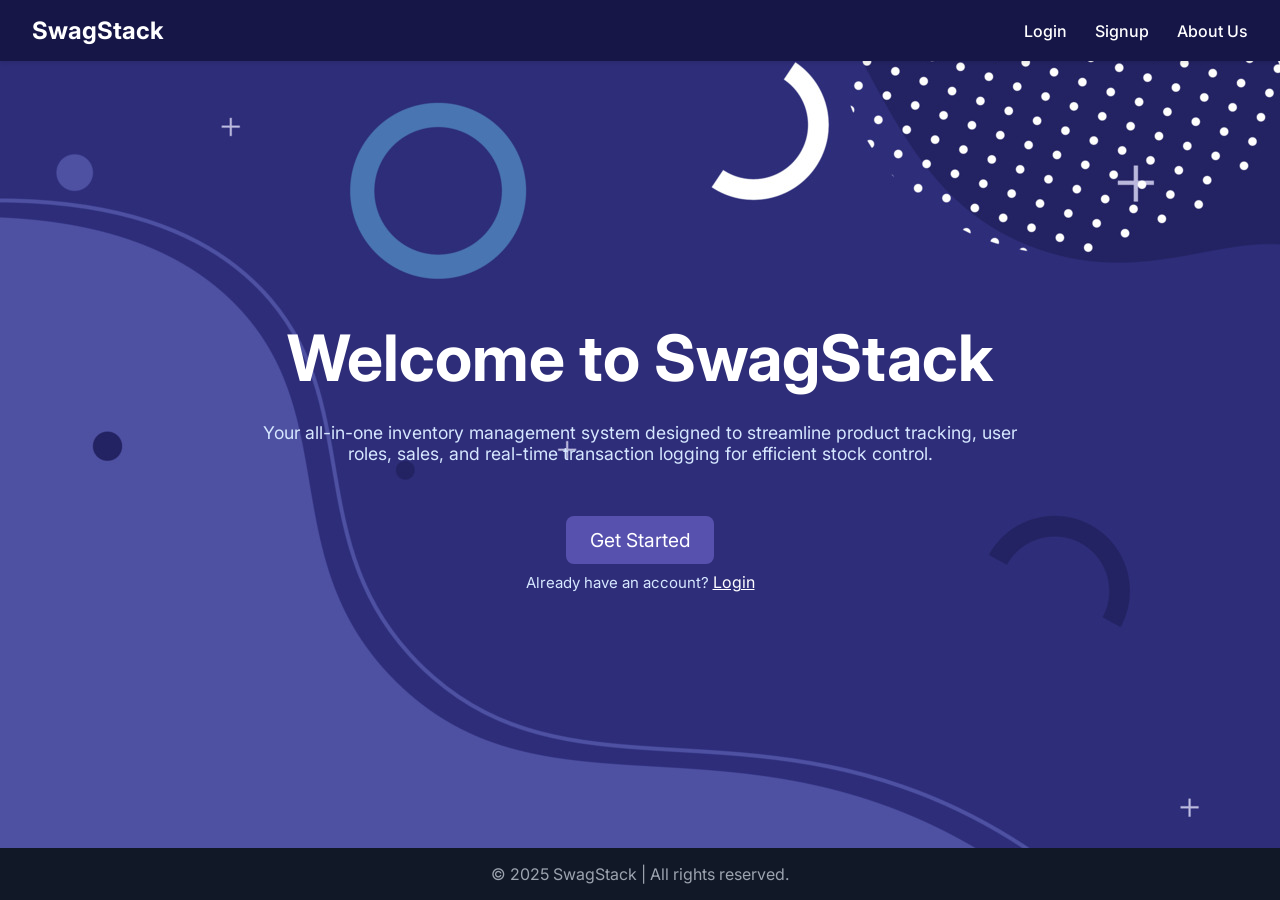
<file: public/index.html>
<!DOCTYPE html>
<html lang="en">
<head>
  <meta charset="UTF-8" />
  <meta name="viewport" content="width=device-width, initial-scale=1.0" />
  <title>SwagStack Inventory System</title>
  <link rel="preconnect" href="https://fonts.googleapis.com">
  <link rel="preconnect" href="https://fonts.gstatic.com" crossorigin>
  <link href="https://fonts.googleapis.com/css2?family=Inter:wght@400;600;700&display=swap" rel="stylesheet">
  <link rel="stylesheet" href="./styles/index.css" />
</head>
<body>
  <header>
    <h1>SwagStack</h1>
    <nav>
      <a href="login.html">Login</a>
      <a href="signup.html">Signup</a>
      <a href="about.html">About Us</a>
    </nav>
  </header>

  <main>
    <h2 style="padding: 10px;">Welcome to SwagStack</h2>
    <p>Your all-in-one inventory management system designed to streamline product tracking, user roles, sales, and real-time transaction logging for efficient stock control.</p>
    <button class="cta-button" onclick="document.location='signup.html'">Get Started</button>
    <p style="font-size: 15px; padding: 8px;">Already have an account? <a href="login.html">Login</a></p>
  </main>

  <footer>
    &copy; 2025 SwagStack | All rights reserved.
  </footer>
</body>
</html>
</file>
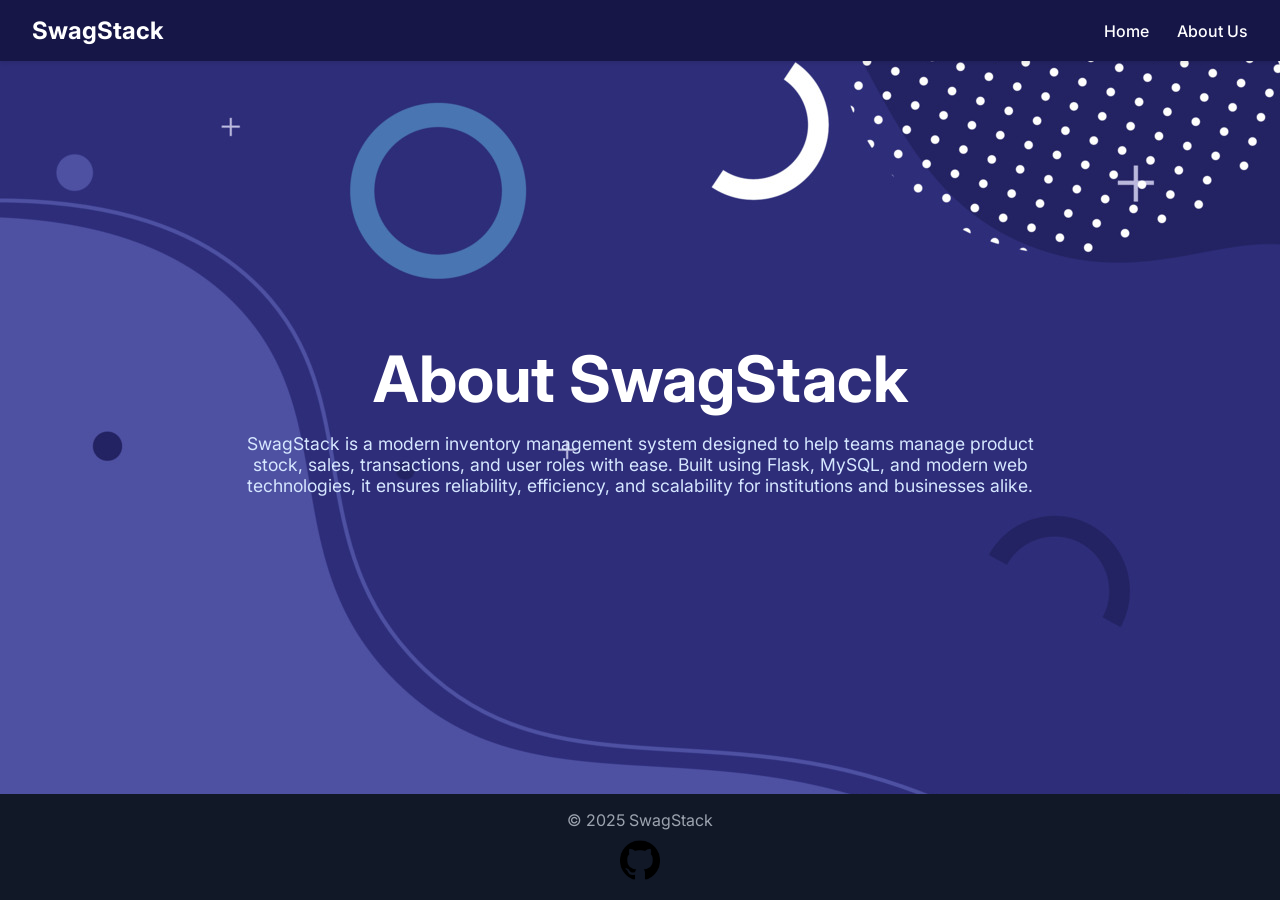
<file: public/about.html>
<!DOCTYPE html>
<html lang="en">

<head>
    <meta charset="UTF-8" />
    <meta name="viewport" content="width=device-width, initial-scale=1.0" />
    <title>About Us | SwagStack</title>
    <link href="https://fonts.googleapis.com/css2?family=Inter:wght@400;600&display=swap" rel="stylesheet" />
    <link rel="stylesheet" href="./styles/index.css" />
</head>

<body>
    <header>
        <h1>SwagStack</h1>
        <nav>
            <a href="index.html">Home</a>
            <a href="about.html">About Us</a>
        </nav>
    </header>

    <main>
        <h2>About SwagStack</h2>
        <p>
            SwagStack is a modern inventory management system designed to help teams
            manage product stock, sales, transactions, and user roles with ease.
            Built using Flask, MySQL, and modern web technologies, it ensures
            reliability, efficiency, and scalability for institutions and businesses
            alike.
        </p>
    </main>

    <footer>
        <span>&copy; 2025 SwagStack</span>
        <a href="https://github.com/sudiirkumar/SwagStack" target="_blank">
            <img src="./assests/github.png" height="40px" alt="GitHub" class="github-logo" />
        </a>
    </footer>
</body>
</html>
</file>
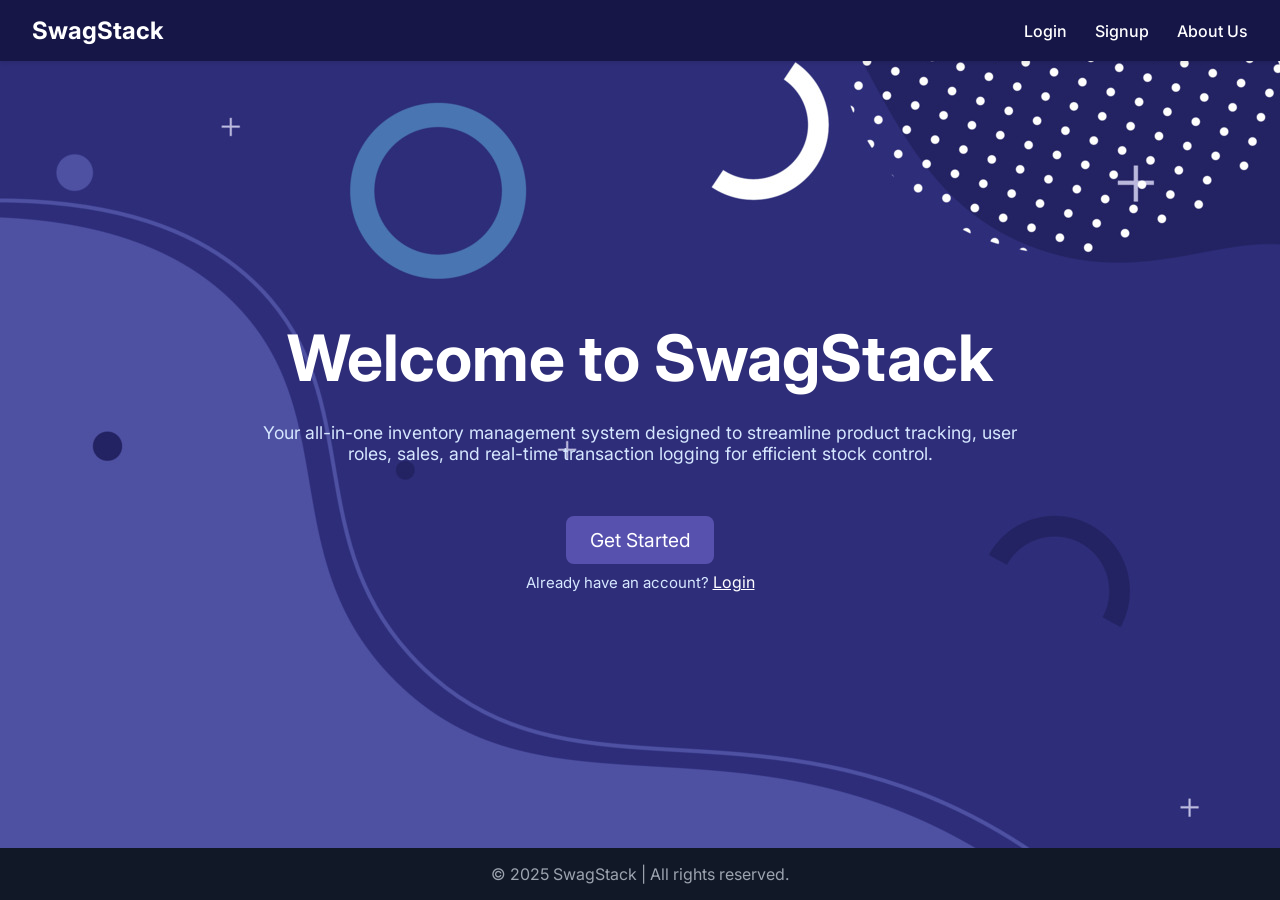
<file: public/dashboard.html>
<!DOCTYPE html>
<html lang="en">

<head>
    <meta charset="UTF-8">
    <meta name="viewport" content="width=device-width, initial-scale=1.0">
    <title>SwagStack - Dashboard</title>
    <link href="https://fonts.googleapis.com/css2?family=Inter:wght@400;600&display=swap" rel="stylesheet">
    <link rel="stylesheet" href="https://cdnjs.cloudflare.com/ajax/libs/font-awesome/6.0.0-beta3/css/all.min.css">
    <style>
        body {
            margin: 0;
            font-family: 'Inter', sans-serif;
            background-color: #f4f6f8;
            color: #333;
        }

        header {
            background-color: #1f2937;
            padding: 20px 40px;
            color: #fff;
            display: flex;
            justify-content: space-between;
            align-items: center;
        }

        header h1 {
            margin: 0;
            font-size: 24px;
        }

        nav a {
            color: #fff;
            text-decoration: none;
            margin-left: 20px;
            font-weight: 500;
        }

        .container {
            padding: 40px;
            display: flex;
            justify-content: center;
        }

        .grid {
            display: flex;
            flex-wrap: wrap;
            justify-content: center;
            gap: 30px;
            max-width: 960px;
            width: 100%;
        }

        .card {
            background-color: #fff;
            border-radius: 16px;
            box-shadow: 0 4px 20px rgba(0, 0, 0, 0.05);
            padding: 40px 30px;
            text-align: center;
            transition: transform 0.2s ease;
            height: 180px;
            width: 240px;
        }

        .card:hover {
            transform: translateY(-5px);
            box-shadow: 0 18px 30px rgba(0, 0, 0, 0.1);
        }

        .card h2 {
            margin: 10px 0 5px;
            font-size: 22px;
        }

        .card p {
            color: #555;
            font-size: 14px;
        }

        .card a {
            text-decoration: none;
            color: #1f2937;
            font-weight: 600;
        }

        .card i {
            font-size: 32px;
            margin-bottom: 12px;
            color: #1f2937;
        }
        #logout_btn {
            background-color: #ef4444;
            color: white;
            padding: 10px 20px;
            border-radius: 5px;
            text-decoration: none;
            font-weight: bold;
        }
        #logout_btn:hover {
            background-color: #dc2626;
        }
        #isAdmin {
            background-color: #ffffff;
            color: rgb(0, 0, 0);
            padding: 10px 20px;
            border-radius: 2px;
            text-decoration: none;
            font-weight: bold;
        }
        .hidden {
            display: none;
        }
    </style>
</head>

<body>
    <header>
        <h1>SwagStack</h1>
        <p id="isAdmin"></p>
        <nav>
            <a href="#" id="logout_btn">Logout</a>
        </nav>
    </header>

    <div class="container">
        <div class="grid">
            <div class="card">
                <a href="#" id="inventory">
                    <i class="fas fa-box"></i>
                    <h2>Inventory</h2>
                    <p>Track, add or modify product stock</p>
                </a>
            </div>
            <div class="card">
                <a href="#" id="sales">
                    <i class="fas fa-shopping-cart"></i>
                    <h2>Sales & Orders</h2>
                    <p>Manage product sales and orders</p>
                </a>
            </div>
            <div class="card hidden" id="transactions_div">
                <a href="#" id="transactions">
                    <i class="fas fa-history"></i>
                    <h2>Transaction Logs</h2>
                    <p>View all stock changes and activities</p>
                </a>
            </div>
            <div class="card">
                <a href="#" id="customer">
                    <i class="fas fa-chart-pie"></i>
                    <h2>Manage Customer</h2>
                    <p>Add, Remove and Edit Customer details</p>
                </a>
            </div>
            <!-- <div class="card hidden" id="reports">
                <a href="#">
                    <i class="fas fa-file-alt"></i>
                    <h2>Reports</h2>
                    <p>Download sales and inventory reports</p>
                </a>
            </div> -->
            <div class="card hidden" id="users_div">
                <a href="#" id="users">
                    <i class="fas fa-file-alt"></i>
                    <h2>Manage Users</h2>
                    <p>Manage all the users and their priviledges</p>
                </a>
            </div>
        </div>
    </div>
    <script src="./scripts/dashboard.js"></script>
</body>

</html>
</file>
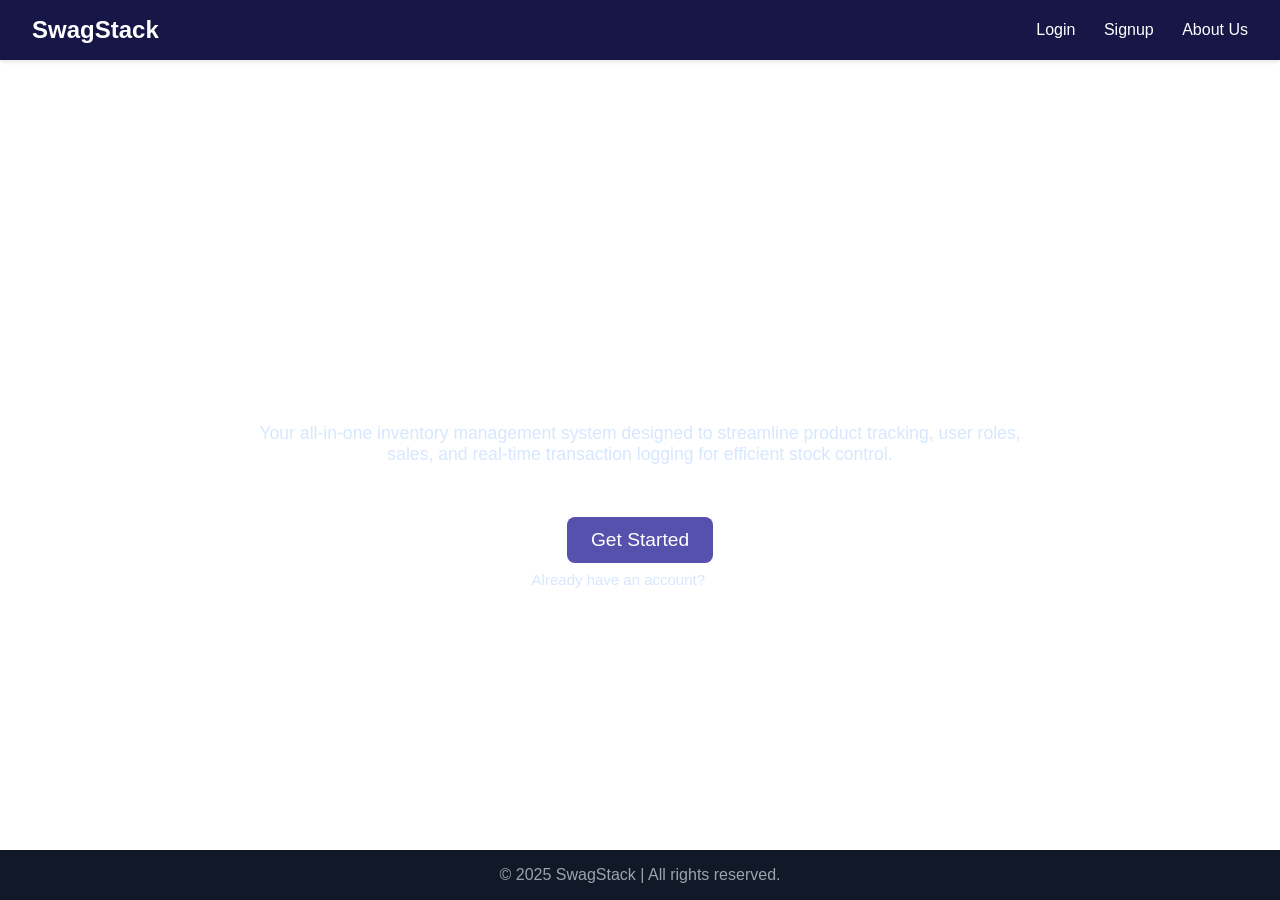
<file: public/inventory.html>
<!DOCTYPE html>
<html lang="en">
<head>
  <meta charset="UTF-8">
  <meta name="viewport" content="width=device-width, initial-scale=1.0">
  <title>SwagStack Inventory</title>
  <link rel="stylesheet" href="./styles/inventory.css">
</head>
<body>
  <div class="inventory-container">
    <h1>Inventory Management</h1>
    <div class="inventory-actions">
      <button onclick="openAddProductModal()">➕ Add New Product</button>
      <button onclick="loadProducts()">🔁 Refresh</button>
    </div>
    <table>
      <thead>
        <tr><th>ID</th><th>Name</th><th>Category</th><th>Price</th><th>Stock Qty</th><th>Last Updated</th><th>Actions</th></tr>
      </thead>
      <tbody id="product-table-body"></tbody>
    </table>
  </div>

  <div id="editModal" class="modal" style="display: none;">
    <div class="modal-content">
      <span class="close" onclick="closeEditModal()">&times;</span>
      <h2>Edit Product</h2>
      <form id="editProductForm">
        <input type="hidden" id="editProductId">
        <label>Name:</label><input type="text" id="editName" required><br>
        <label>Category:</label><input type="text" id="editCategory" required><br>
        <label>Price:</label><input type="number" id="editPrice" required><br>
        <label>Quantity:</label><input type="number" id="editQuantity" required><br>
        <button type="submit">Save</button>
      </form>
    </div>
  </div>

  <script src="./scripts/inventory.js"></script>
</body>
</html>
</file>
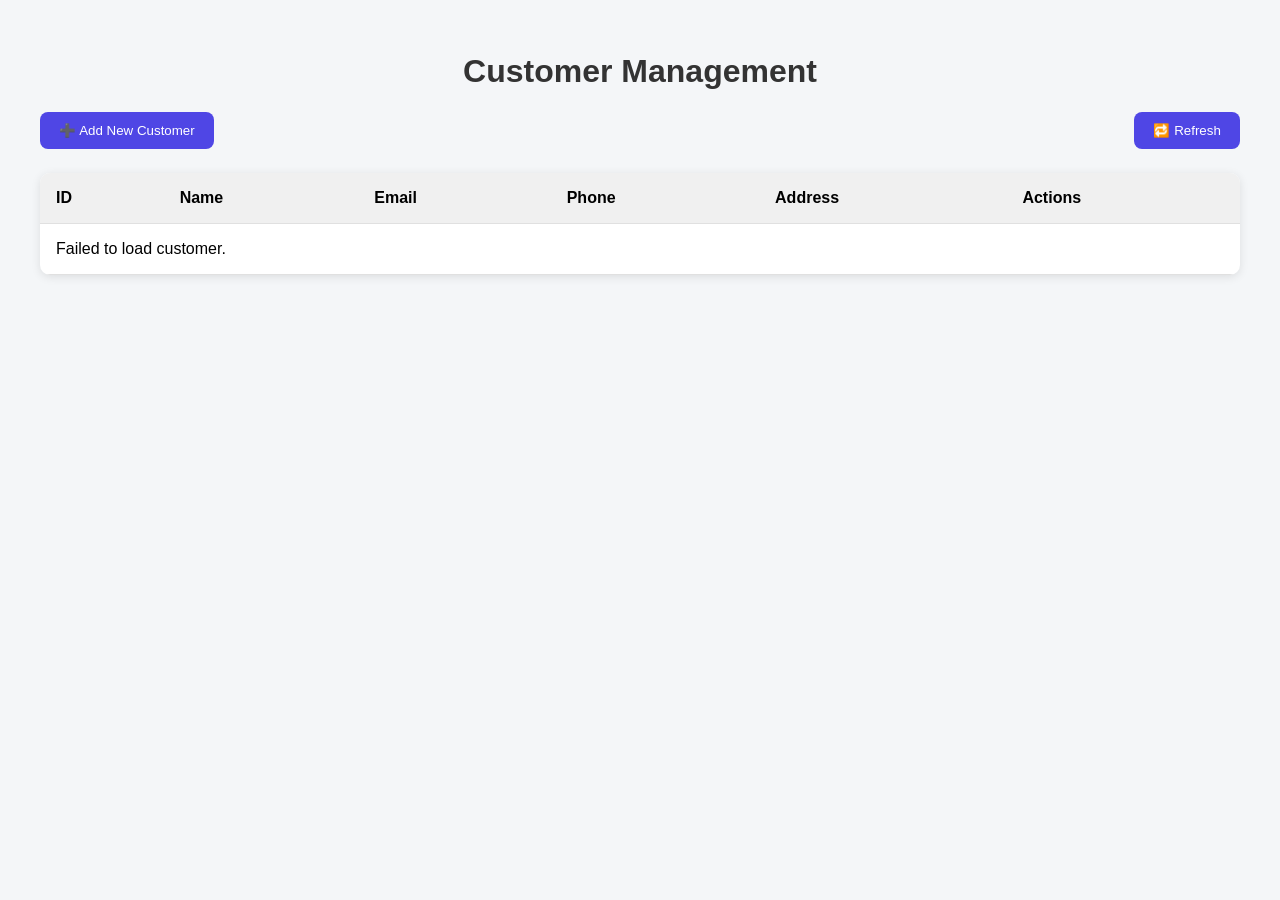
<file: public/manage-customer.html>
<!DOCTYPE html>
<html lang="en">
<head>
  <meta charset="UTF-8">
  <meta name="viewport" content="width=device-width, initial-scale=1.0">
  <title>Manage Customers</title>
  <link rel="stylesheet" href="./styles/manage-customer.css">
</head>
<body>
  <div class="inventory-container">
    <h1>Customer Management</h1>
    <div class="inventory-actions">
      <button onclick="openAddProductModal()">➕ Add New Customer</button>
      <button onclick="loadCustomer()">🔁 Refresh</button>
    </div>
    <table>
      <thead>
        <tr><th>ID</th><th>Name</th><th>Email</th><th>Phone</th><th>Address</th><th>Actions</th></tr>
      </thead>
      <tbody id="product-table-body"></tbody>
    </table>
  </div>

  <div id="editModal" class="modal" style="display: none;">
    <div class="modal-content">
      <span class="close" onclick="closeEditModal()">&times;</span>
      <h2>Edit Customer</h2>
      <form id="editProductForm">
        <input type="hidden" id="editProductId">
        <label>Name:</label><input type="text" id="editName" required><br>
        <label>Email:</label><input type="text" id="editCategory" required><br>
        <label>Phone:</label><input type="number" id="editPrice" required><br>
        <label>Address:</label><input type="text" id="editQuantity" required><br>
        <button type="submit">Save</button>
      </form>
    </div>
  </div>

  <script src="./scripts/manage-customer.js"></script>
</body>
</html>
</file>
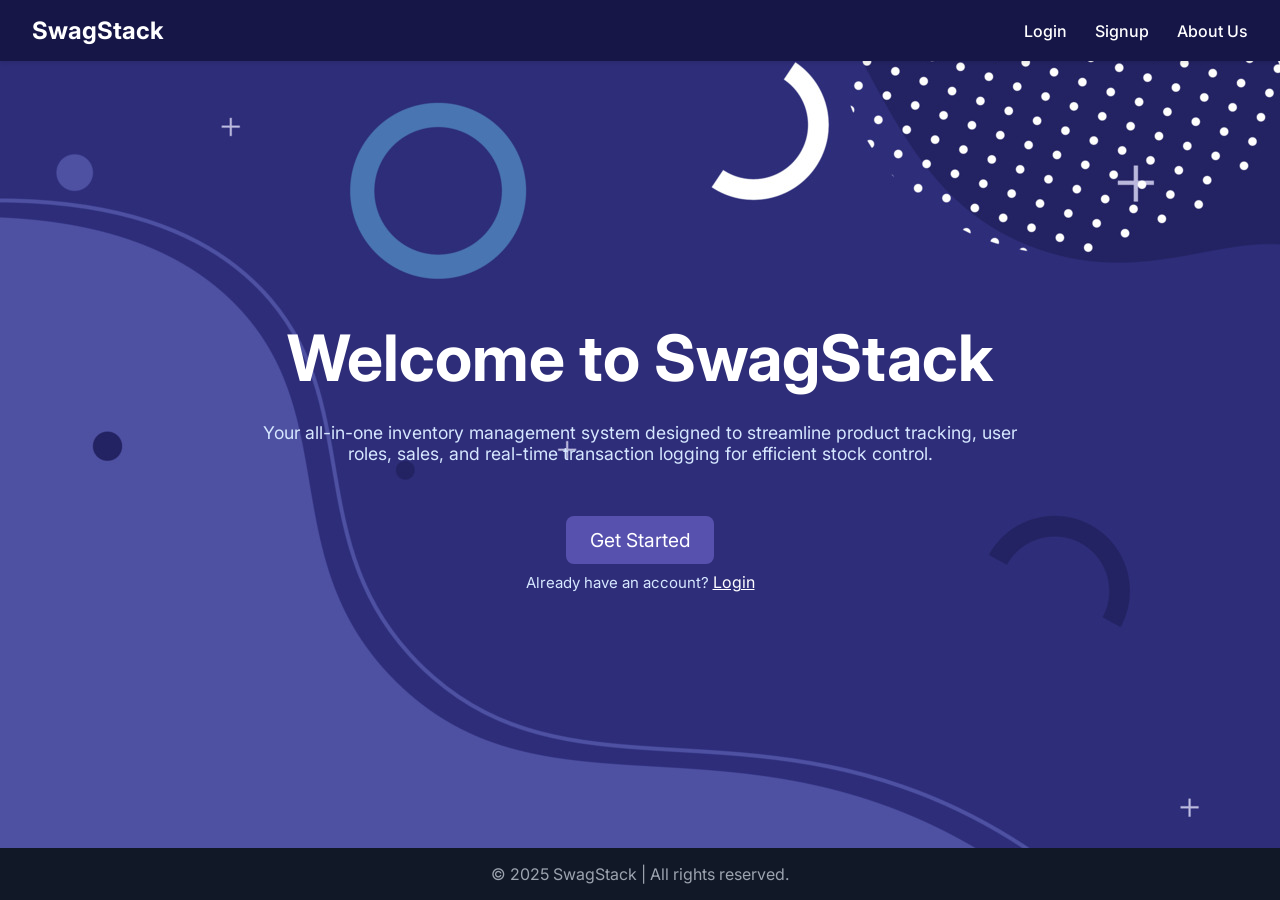
<file: public/manage_orders.html>
<!DOCTYPE html>
<html lang="en">
<head>
  <meta charset="UTF-8" />
  <meta name="viewport" content="width=device-width, initial-scale=1.0"/>
  <title>Manage Orders</title>
  <style>
    body { font-family: Arial, sans-serif; padding: 2rem; background: #f9f9f9; }
    h2 { margin-bottom: 1rem; }
    table { border-collapse: collapse; width: 100%; margin-top: 1rem; }
    th, td { padding: 8px 12px; border: 1px solid #ddd; text-align: center; }
    th { background-color: #f0f0f0; }
    button { padding: 6px 12px; margin: 4px; cursor: pointer; }
    .btn-complete { background-color: #4CAF50; color: white; }
    .btn-incomplete { background-color: #f44336; color: white; }
    #order-form { margin-bottom: 2rem; }
    input, select { padding: 6px; margin-right: 8px; }
  </style>
</head>
<body>

<h2>Create New Order</h2>
<form id="order-form">
  <input type="number" placeholder="Customer ID" id="customer_id" required />
  <!-- <input type="number" placeholder="User ID" id="user_id" required /> -->
  <input type="number" placeholder="Product ID" id="product_id" required />
  <input type="number" placeholder="Quantity" id="quantity" required />
  <!-- <input type="number" placeholder="Price" id="price" required /> -->
  <button type="submit">Place Order</button>
</form>

<h2>All Orders</h2>
<table id="orders-table">
  <thead>
    <tr>
      <th>Order ID</th>
      <th>Customer ID</th>
      <th>User ID</th>
      <th>Date</th>
      <th>Total</th>
      <th>Status</th>
      <th>Toggle</th>
    </tr>
  </thead>
  <tbody></tbody>
</table>

<script>
document.addEventListener('DOMContentLoaded', fetchOrders);

document.getElementById('order-form').addEventListener('submit', async (e) => {
  e.preventDefault();

  const data = {
    customer_id: document.getElementById('customer_id').value,
    product_id: document.getElementById('product_id').value,
    quantity: document.getElementById('quantity').value
  };

  try {
    const res = await fetch('http://127.0.0.1:5000/api/create_order', {
      method: 'POST',
      headers: { 'Content-Type': 'application/json' },
      body: JSON.stringify(data)
    });

    const responseData = await res.json();

    if (res.status === 201) {
      alert('Order placed successfully!');
      fetchOrders(); // refresh order list
      document.getElementById('order-form').reset(); // clear form
    } else if (res.status === 404 && responseData.error === "Product not found") {
      alert('Product not found. Please check the Product ID.');
    } else if (res.status === 400 && responseData.error === "Not enough stock available") {
      alert('Not enough stock available for this product.');
    } else {
      alert('Unexpected error: ' + (responseData.error || 'Unknown issue'));
    }

  } catch (err) {
    console.error("Order submission failed:", err);
    alert('Failed to create order. Please try again later.');
  }
});

async function fetchOrders() {
  const name = localStorage.getItem('name');
    if(!name){
        alert("Please login first");
        window.location.href = 'index.html';
        return;
    }
  const res = await fetch('http://127.0.0.1:5000/api/get_orders');
  const data = await res.json();
  const tbody = document.querySelector('#orders-table tbody');
  tbody.innerHTML = '';
  data.forEach(order => {
    const row = document.createElement('tr');
    row.innerHTML = `
      <td>${order[0]}</td>
      <td>${order[1] ?? '-'}</td>
      <td>${order[2] ?? '-'}</td>
      <td>${new Date(order[3]).toLocaleString()}</td>
      <td>${order[4]}</td>
      <td>${order[5] ? 'Completed' : 'Pending'}</td>
      <td>
        <button class="${order[5] ? 'btn-incomplete' : 'btn-complete'}"
          onclick="toggleStatus(${order[0]}, ${!order.is_completed})">
          ${order[5] ? 'Order Completed' : 'Mark Complete'}
        </button>
      </td>
    `;
    tbody.appendChild(row);
  });
}

async function toggleStatus(orderId, newStatus) {
  const res = await fetch('http://127.0.0.1:5000/api/toggle_order_status', {
    method: 'POST',
    headers: { 'Content-Type': 'application/json' },
    body: JSON.stringify({ order_id: orderId, is_completed: newStatus })
  });
  if (res.ok) fetchOrders();
}
</script>

</body>
</html>
</file>
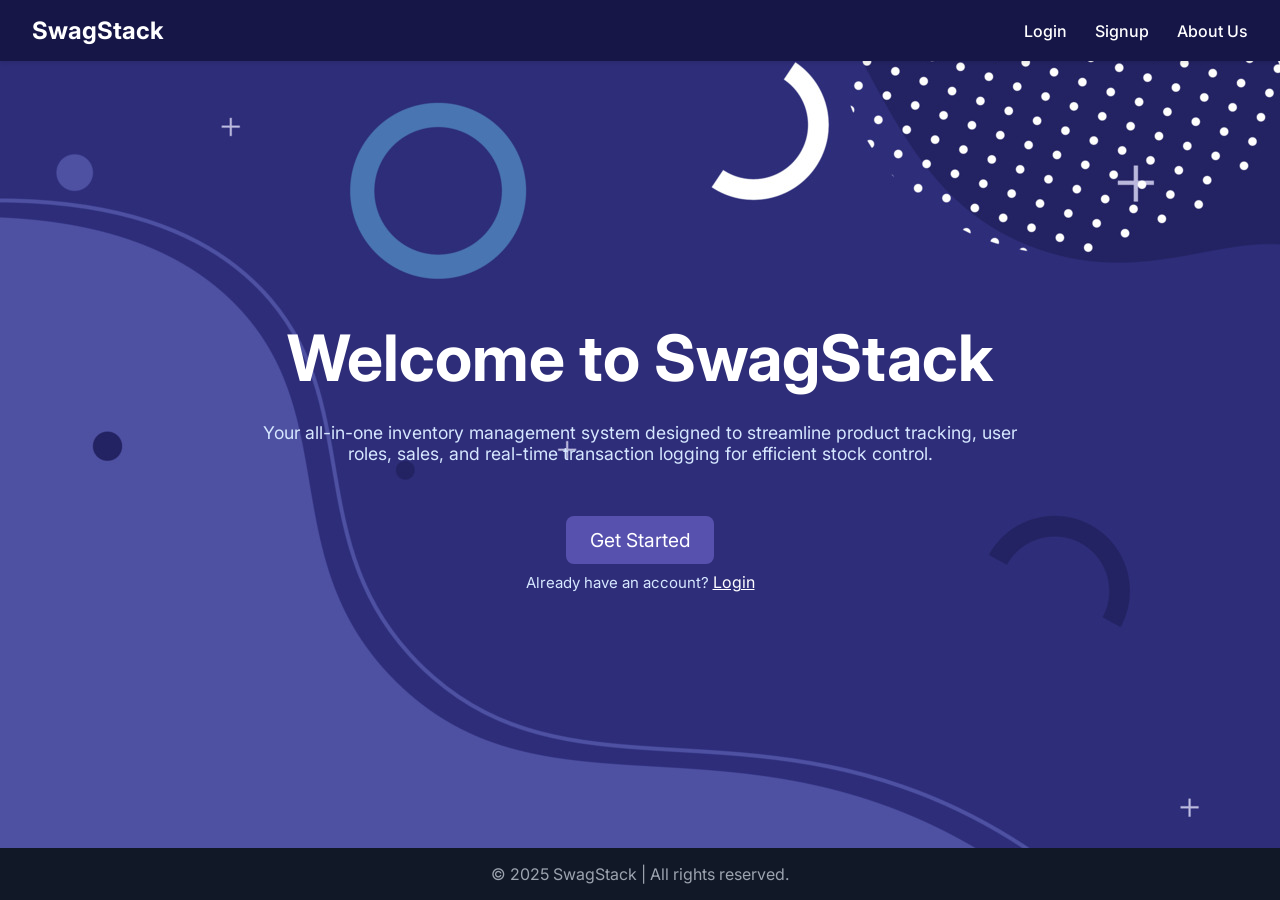
<file: public/manage_users.html>
<!DOCTYPE html>
<html lang="en">
<head>
  <meta charset="UTF-8">
  <title>Manage Users</title>
  <style>
    body {
      font-family: Arial, sans-serif;
      padding: 2rem;
      background: #f9f9f9;
    }

    h2 {
      text-align: center;
    }

    table {
      width: 100%;
      border-collapse: collapse;
      background: #fff;
      box-shadow: 0 2px 8px rgba(0,0,0,0.1);
    }

    th, td {
      padding: 12px 15px;
      border: 1px solid #ddd;
      text-align: center;
    }

    th {
      background-color: #f2f2f2;
    }

    button {
      padding: 6px 10px;
      border: none;
      border-radius: 4px;
      cursor: pointer;
    }

    .delete-btn {
      background-color: #e74c3c;
      color: white;
    }

    .admin-btn.admin {
      background-color: #2ecc71;
      color: white;
    }

    .admin-btn.not-admin {
      background-color: #bdc3c7;
      color: #2c3e50;
    }

    .admin-btn:hover, .delete-btn:hover {
      opacity: 0.9;
    }
  </style>
</head>
<body>
  <h2>Manage Users</h2>
  <table id="usersTable">
    <thead>
      <tr>
        <th>ID</th>
        <th>Username</th>
        <th>Email</th>
        <th>Name</th>
        <th>Admin</th>
        <th>Actions</th>
      </tr>
    </thead>
    <tbody>
      <!-- JS will populate -->
    </tbody>
  </table>

  <script>
    async function loadUsers() {
      const name = localStorage.getItem('name');
    if(!name){
        alert("Please login first");
        window.location.href = 'index.html';
        return;
    }
      const response = await fetch('http://127.0.0.1:5000/api/get_users');
      const users = await response.json();
      const tbody = document.querySelector("#usersTable tbody");
      tbody.innerHTML = "";

      users.forEach(user => {
        const row = document.createElement("tr");

        row.innerHTML = `
          <td>${user.id}</td>
          <td>${user.username}</td>
          <td>${user.email}</td>
          <td>${user.name || '-'}</td>
          <td>
            <button class="admin-btn ${user.isAdmin ? 'admin' : 'not-admin'}" onclick="toggleAdmin(${user.id}, ${user.isAdmin})">
              ${user.isAdmin ? 'Admin' : 'User'}
            </button>
          </td>
          <td>
            <button class="delete-btn" onclick="deleteUser(${user.id})">Delete</button>
          </td>
        `;

        tbody.appendChild(row);
      });
    }

    async function deleteUser(id) {
      const confirmDelete = confirm("Are you sure you want to delete this user?");
      if (!confirmDelete) return;

      const res = await fetch(`http://127.0.0.1:5000/api/delete_user/${id}`, { method: "DELETE" });
      if (res.ok) {
        alert("User deleted!");
        loadUsers();
      } else {
        alert("Error deleting user.");
      }
    }

    async function toggleAdmin(id, currentStatus) {
      const confirmToggle = confirm(`Are you sure you want to ${currentStatus ? "remove admin rights" : "make admin"}?`);
      if (!confirmToggle) return;

      const res = await fetch(`http://127.0.0.1:5000/api/toggle_admin/${id}`, {
        method: "PUT",
        headers: { "Content-Type": "application/json" },
        body: JSON.stringify({ isAdmin: currentStatus ? 0 : 1 })
      });

      if (res.ok) {
        alert("Updated admin status.");
        loadUsers();
      } else {
        alert("Error updating admin status.");
      }
    }

    loadUsers();
  </script>
</body>
</html>
</file>
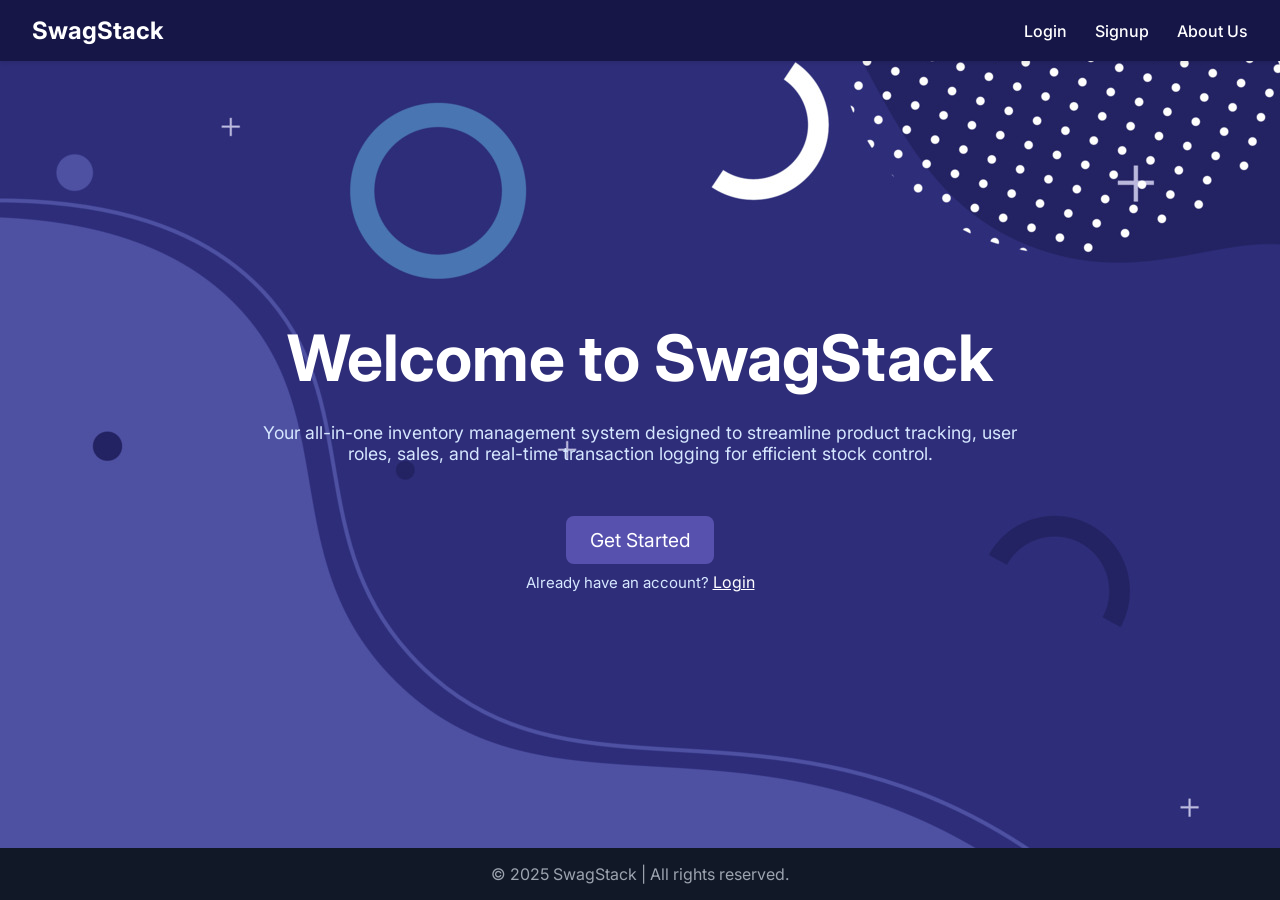
<file: public/transaction-log.html>
<!DOCTYPE html>
<html lang="en">
<head>
  <meta charset="UTF-8">
  <title>Transaction Log - SwagStack</title>
</head>
<body>
  <div class="container">
    <h2>Transaction History</h2>
    <table>
      <thead>
        <tr>
          <th>Transaction ID</th>
          <th>Product ID</th>
          <th>User ID</th>
          <th>Action</th>
          <th>Old Qty</th>
          <th>New Qty</th>
          <th>Timestamp</th>
        </tr>
      </thead>
      <tbody id="log-table-body">
        <!-- Data will be injected here -->
      </tbody>
    </table>
  </div>
  <style>
    body {
  font-family: 'Segoe UI', sans-serif;
  background-color: #f9f9f9;
  margin: 0;
  padding: 2rem;
}

.container {
  max-width: 900px;
  margin: 0 auto;
  background-color: #fff;
  padding: 2rem;
  border-radius: 12px;
  box-shadow: 0 4px 12px rgba(0, 0, 0, 0.1);
}

h2 {
  text-align: center;
  margin-bottom: 1.5rem;
  color: #333;
}

table {
  width: 100%;
  border-collapse: collapse;
}

th, td {
  padding: 12px 16px;
  text-align: center;
  border-bottom: 1px solid #ddd;
}

th {
  background-color: #f1f1f1;
  font-weight: 600;
}

tr:hover {
  background-color: #f5f5f5;
}

@media (max-width: 768px) {
  th, td {
    font-size: 12px;
    padding: 8px;
  }
}
  </style>
  <script src="./scripts/transaction-log.js"></script>
</body>
</html>
</file>
<file: public/styles/index.css>
* {
    margin: 0;
    padding: 0;
    box-sizing: border-box;
    font-family: 'Inter', sans-serif;
    font-size: 16px;
  }

  a{
    color: #ffffff;
    padding-top: 10px;
  }
  body {
    background-image: url("../assests/body-bg.jpg");
    color: #ffffff;
    display: flex;
    flex-direction: column;
    min-height: 100vh;
  }

  header {
    background-color: #161647;
    color: #fff;
    padding: 1rem 2rem;
    display: flex;
    justify-content: space-between;
    align-items: center;
    box-shadow: 0 2px 4px rgba(0,0,0,0.1);
  }

  header h1 {
    font-size: 1.5rem;
  }

  nav a {
    color: #fff;
    text-decoration: none;
    margin-left: 1.5rem;
    font-weight: 500;
    transition: color 0.2s ease-in-out;
  }

  nav a:hover {
    color: #38bdf8;
  }

  main {
    flex: 1;
    padding: 4rem 2rem;
    display: flex;
    flex-direction: column;
    justify-content: center;
    align-items: center;
    text-align: center;
  }

  main h2 {
    font-size: 4rem;
    margin-bottom: 1rem;
    color: #ffffff;
  }

  main p {
    font-size: 1.1rem;
    color: #d6e7ff;
    max-width: 800px;
    padding-bottom: 20px;
  }

  .cta-button {
    margin-top: 2rem;
    background-color: #5751ae;
    color: #fff;
    padding: 0.75rem 1.5rem;
    border: none;
    border-radius: 8px;
    font-size: 1.2rem;
    cursor: pointer;
    transition: background-color 0.3s ease-in-out;
  }

  .cta-button:hover {
    background-color: #1e40af;
  }

  footer {
    background-color: #111827;
    color: #9ca3af;
    padding: 1rem 2rem;
    text-align: center;
    display: flex;
    flex-direction: column;
  }
</file>
<file: public/styles/inventory.css>
body {
    font-family: 'Segoe UI', sans-serif;
    background-color: #f4f6f8;
    margin: 0;
    padding: 2rem;
}

h1 {
    text-align: center;
    color: #333;
}

.inventory-container {
    max-width: 1200px;
    margin: auto;
}

.inventory-actions {
    display: flex;
    justify-content: space-between;
    margin-bottom: 1.5rem;
}

button {
    background-color: #4f46e5;
    color: white;
    border: none;
    padding: 0.7rem 1.2rem;
    border-radius: 8px;
    cursor: pointer;
    transition: background 0.3s;
}

button:hover {
    background-color: #3730a3;
}

.edit-btn {
    background-color: #10b981;
}

.edit-btn:hover {
    background-color: #059669;
}

.delete-btn {
    background-color: #ef4444;
    margin-left: 0.5rem;
}

.delete-btn:hover {
    background-color: #b91c1c;
}

table {
    width: 100%;
    border-collapse: collapse;
    background-color: white;
    border-radius: 10px;
    overflow: hidden;
    box-shadow: 0 2px 10px rgba(0, 0, 0, 0.1);
}

th,
td {
    padding: 1rem;
    text-align: left;
    border-bottom: 1px solid #e0e0e0;
}

th {
    background-color: #f0f0f0;
}

.modal {
    position: fixed;
    z-index: 999;
    left: 0;
    top: 0;
    width: 100%;
    height: 100%;
    overflow: auto;
    background-color: rgba(0, 0, 0, 0.5);
}

.modal-content {
    background-color: #fefefe;
    margin: 10% auto;
    padding: 20px;
    border-radius: 8px;
    width: 400px;
    box-shadow: 0 4px 10px rgba(0, 0, 0, 0.3);
}

.modal-content input {
    width: 100%;
    padding: 0.5rem;
    margin-bottom: 1rem;
    border: 1px solid #ccc;
    border-radius: 5px;
}

.modal-content button {
    width: 100%;
}
</file>
<file: public/styles/manage-customer.css>
body {
    font-family: 'Segoe UI', sans-serif;
    background-color: #f4f6f8;
    margin: 0;
    padding: 2rem;
}

h1 {
    text-align: center;
    color: #333;
}

.inventory-container {
    max-width: 1200px;
    margin: auto;
}

.inventory-actions {
    display: flex;
    justify-content: space-between;
    margin-bottom: 1.5rem;
}

button {
    background-color: #4f46e5;
    color: white;
    border: none;
    padding: 0.7rem 1.2rem;
    border-radius: 8px;
    cursor: pointer;
    transition: background 0.3s;
}

button:hover {
    background-color: #3730a3;
}

.edit-btn {
    background-color: #10b981;
}

.edit-btn:hover {
    background-color: #059669;
}

.delete-btn {
    background-color: #ef4444;
    margin-left: 0.5rem;
}

.delete-btn:hover {
    background-color: #b91c1c;
}

table {
    width: 100%;
    border-collapse: collapse;
    background-color: white;
    border-radius: 10px;
    overflow: hidden;
    box-shadow: 0 2px 10px rgba(0, 0, 0, 0.1);
}

th,
td {
    padding: 1rem;
    text-align: left;
    border-bottom: 1px solid #e0e0e0;
}

th {
    background-color: #f0f0f0;
}

.modal {
    position: fixed;
    z-index: 999;
    left: 0;
    top: 0;
    width: 100%;
    height: 100%;
    overflow: auto;
    background-color: rgba(0, 0, 0, 0.5);
}

.modal-content {
    background-color: #fefefe;
    margin: 10% auto;
    padding: 20px;
    border-radius: 8px;
    width: 400px;
    box-shadow: 0 4px 10px rgba(0, 0, 0, 0.3);
}

.modal-content input {
    width: 100%;
    padding: 0.5rem;
    margin-bottom: 1rem;
    border: 1px solid #ccc;
    border-radius: 5px;
}

.modal-content button {
    width: 100%;
}
</file>
